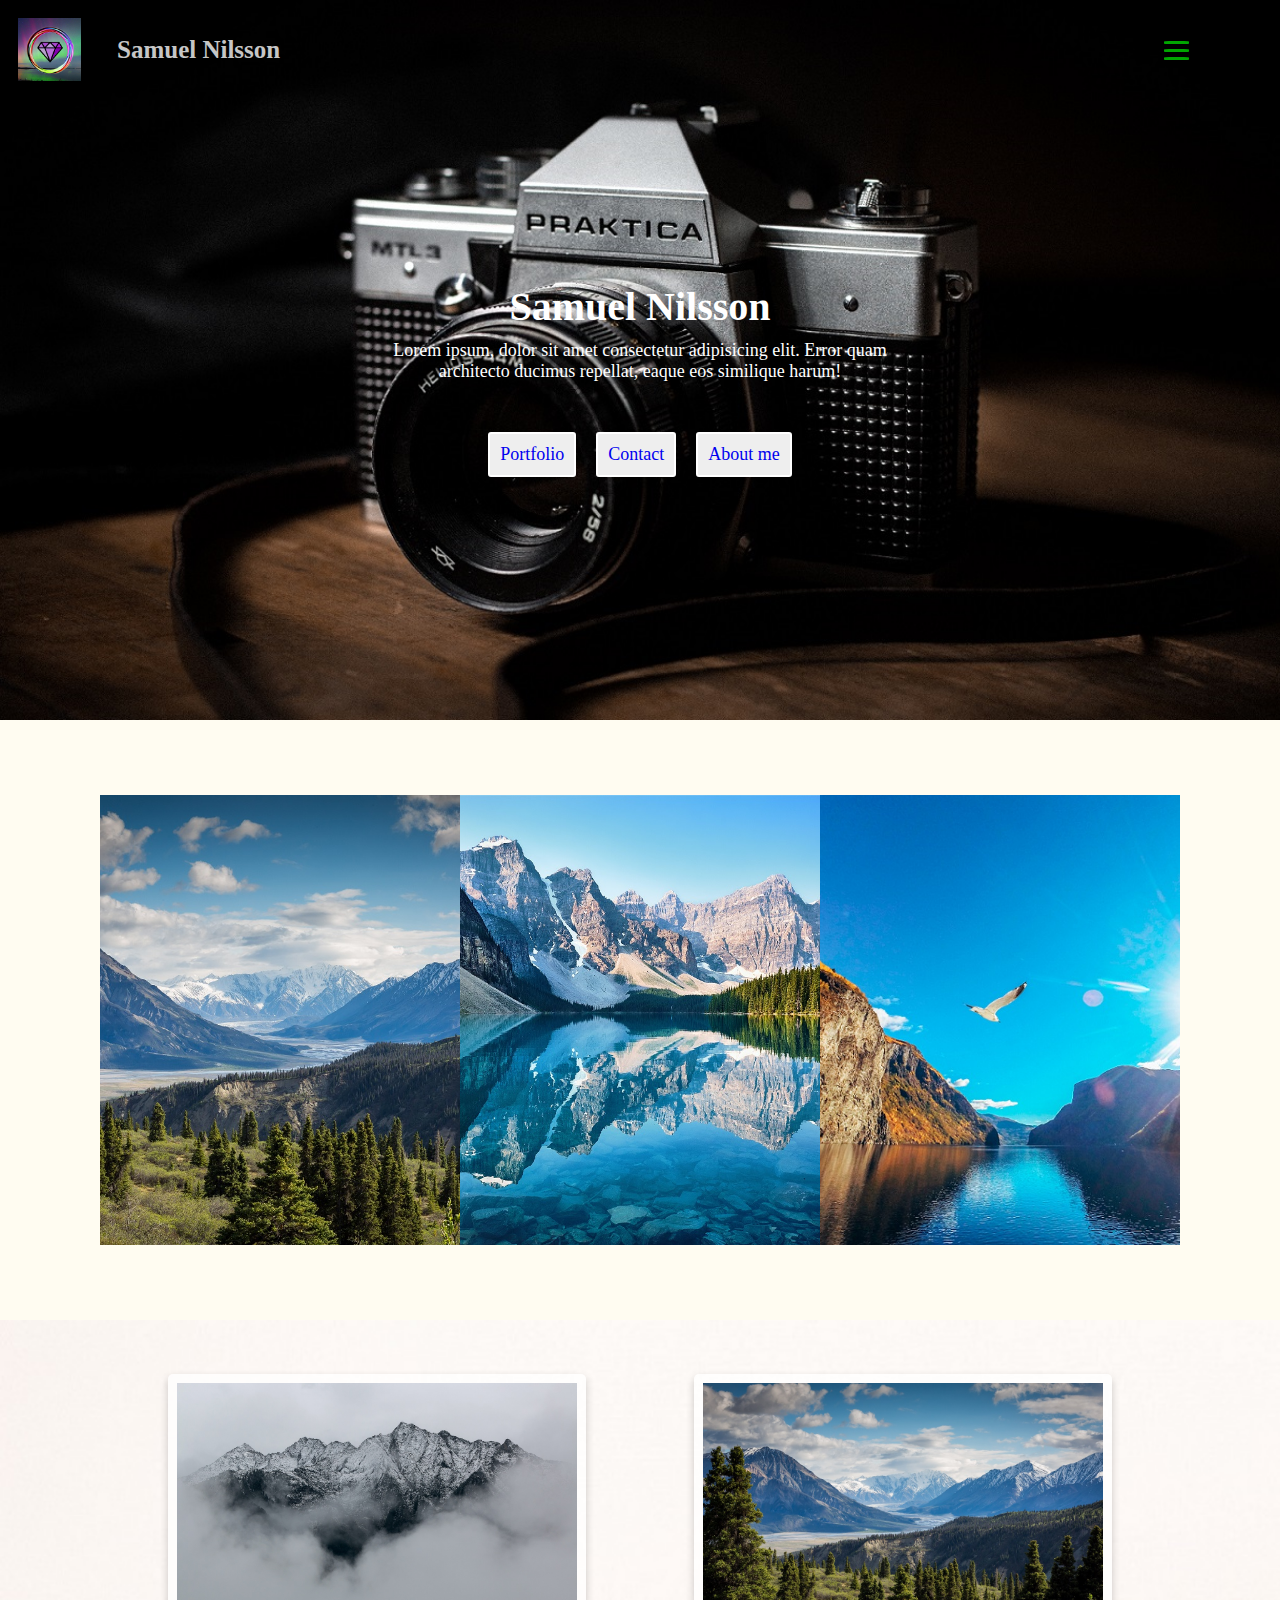
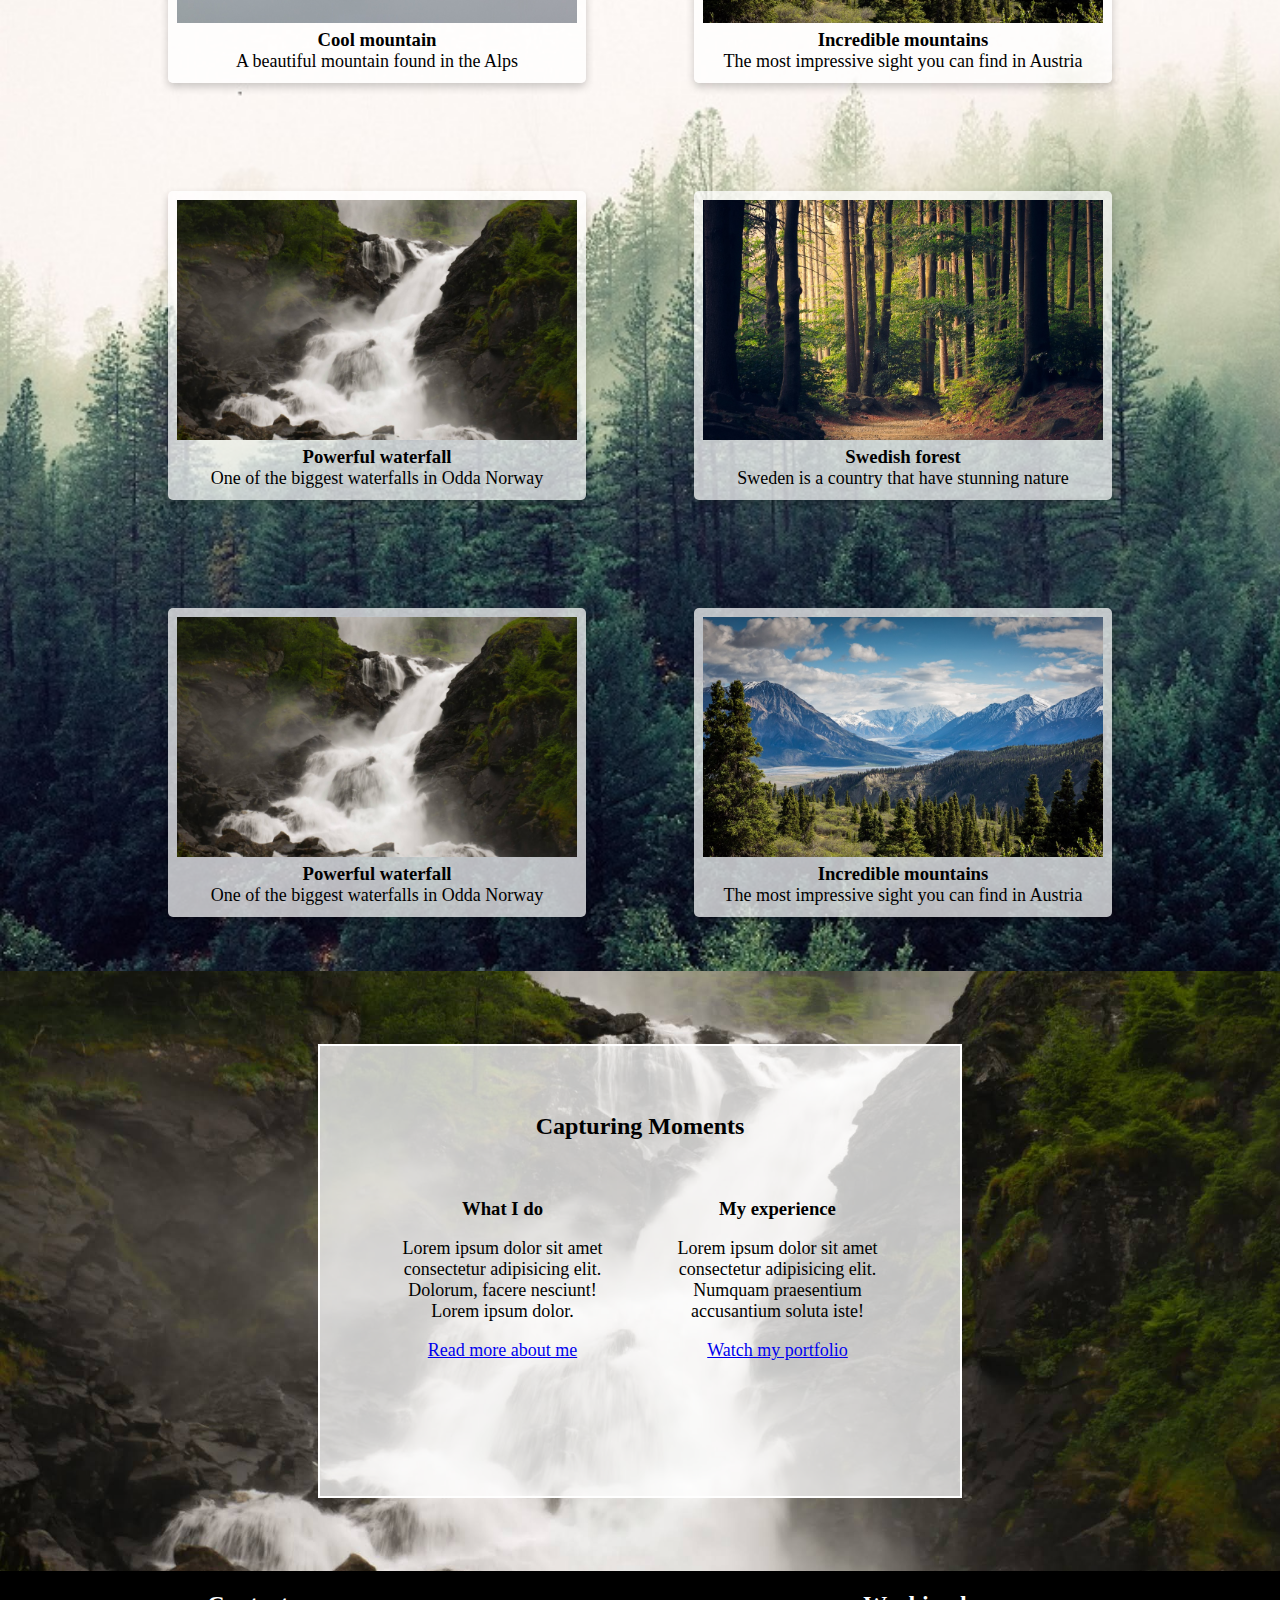
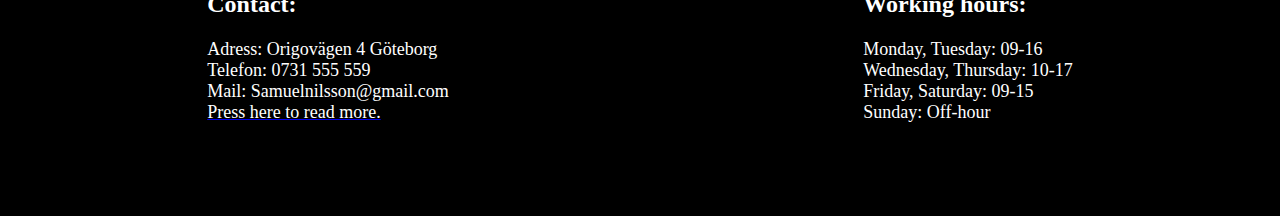
<file: index.html>
<!DOCTYPE html>
<html lang="en">
<head>
    <meta charset="UTF-8">
    <meta http-equiv="X-UA-Compatible" content="IE=edge">
    <meta name="viewport" content="width=device-width, initial-scale=1.0">
    <title>Samuel Nilsson</title>
    <link rel="stylesheet" href="css/style.css">
</head>
<body id="gridwrapper1">
    <div>
        <header>
            <div>

            </div>
            
            <nav>
                <img id="logo" src="img/logo.png" alt="logo">
                <h1>Samuel Nilsson</h1>
                <ul id="link_list">
                    <li><a href="index.html">Homepage</a></li>
                    <li><a href="portfolio.html">Portfolio</a></li>
                    <li><a href="about.html">About me</a></li>
                    <li><a href="contact.html">Contact</a></li>
                </ul>
                <div id="burger">
                    <div id="burger_line_1"></div>
                    <div id="burger_line_2"></div>
                    <div id="burger_line_3"></div>
                </div>
            </nav>
        </header>
    
    </div>

    <div id="mainpage_area1">
        <div id="start_buttons">
            <div id="text_buttons">
                <h2 id="text_buttons_h2">Samuel Nilsson</h2>
                <p id="text_buttons_p">Lorem ipsum, dolor sit amet consectetur adipisicing elit. Error quam architecto ducimus repellat, eaque eos similique harum!</p>
            </div>
            <div>
                <div id="button_div">
                    <div class="button">
                        <a href="portfolio.html"><p>Portfolio</p></a>
                    </div>
                    <div class="button">
                        <a href="contact.html"><p>Contact</p></a>
                    </div>
                    <div class="button">
                        <a href="about.html"><p>About me</p></a>
                    </div>
                </div>
            </div>

        </div>
    </div>

    <div id="mainpage_area2">

        <div class="img_mainpage_area2" id="mainpage_area2_img1"></div>
        <div class="img_mainpage_area2" id="mainpage_area2_img2"></div>
        <div class="img_mainpage_area2" id="mainpage_area2_img3"></div>
    </div>

    <section id="mainpage_cardlayout">
        <div class="mainpage_card">
          <img src="img/mountain2_unsplash.jpg" alt="Photo of a beautiful mountain" class="mainpage_cardimg">
            <div class="container_card">
              <h3><b>Cool mountain</b></h3>
              <p>A beautiful mountain found in the Alps</p>
            </div>
          </div>
    
        <div class="mainpage_card">
            <img src="img/mountain3_unsplash.jpg" alt="Photo of a beautiful mountain" class="mainpage_cardimg">
            <div class="container_card">
                <h3><b>Incredible mountains</b></h3>
                <p>The most impressive sight you can find in Austria</p>
            </div>
         </div>
    
        <div class="mainpage_card mainpage_card_remove">
            <img src="img/Vattenfall.jpeg" alt="Photo of an impressive waterfall" class="mainpage_cardimg">
            <div class="container_card">
                <h3><b>Powerful waterfall</b></h3>
                <p>One of the biggest waterfalls in Odda Norway</p>
            </div>
        </div>
    
        <div class="mainpage_card mainpage_card_remove">
            <img src="img/forest1_unsplash.jpg" alt="Photo of a mysterious forest" class="mainpage_cardimg">
            <div class="container_card">
                <h3><b>Swedish forest</b></h3>
                <p>Sweden is a country that have stunning nature</p>
            </div>
          </div>
    
        <div class="mainpage_card mainpage_card_remove">
            <img src="img/Vattenfall.jpeg" alt="Photo of an impressive waterfall " class="mainpage_cardimg">
            <div class="container_card">
                <h3><b>Powerful waterfall</b></h3>
                <p>One of the biggest waterfalls in Odda Norway</p>
            </div>
        </div>
    
        <div class="mainpage_card mainpage_card_remove">
            <img src="img/mountain3_unsplash.jpg" alt="Photo of an incredible mountain" class="mainpage_cardimg">
            <div class="container_card">
                <h3><b>Incredible mountains</b></h3>
                <p>The most impressive sight you can find in Austria</p>
            </div>
        </div>
    
    </section>

    <div id="mainpage_area4">
        <div class="boxed">
            <section>
                <h2>Capturing Moments</h2>
                <div id="flex_mainpage_area4">
                    <div>
                        <h3 class="mainpage_card_remove">What I do</h3>
                        <br><p>Lorem ipsum dolor sit amet consectetur adipisicing elit. Dolorum, facere nesciunt! Lorem ipsum dolor.</p>
                        <br><a href="about.html"><p>Read more about me</p></a>
                    </div>
                    <div class="mainpage_card_remove">
                        <h3>My experience</h3>
                        <br><p>Lorem ipsum dolor sit amet consectetur adipisicing elit. Numquam praesentium accusantium soluta iste!</p>
                        <br><a href="portfolio.html"><p>Watch my portfolio</p></a>
                    </div>
                
                </div>
            </section>
            
        </div>
    </div>

    <footer>
        <div>
            <h2 class="text_footer">Contact:</h2>
            <p class="text_footer"><br>Adress: Origovägen 4 Göteborg</p>
            <p class="text_footer">Telefon: 0731 555 559</p>
            <p class="text_footer">Mail: Samuelnilsson@gmail.com</p>
            <a href="contact.html"><p class="text_footer">Press here to read more.</p></a>
        </div>
        <div>
            <h2 class="text_footer">Working hours:</h2>
            <p class="text_footer"><br>Monday, Tuesday: 09-16</p>
            <p class="text_footer">Wednesday, Thursday: 10-17</p>
            <p class="text_footer">Friday, Saturday: 09-15</p>
            <p class="text_footer">Sunday: Off-hour</p>
        </div>
    </footer> 
    

    <script src="js/script.js"></script>    
</body>
</html>
</file>
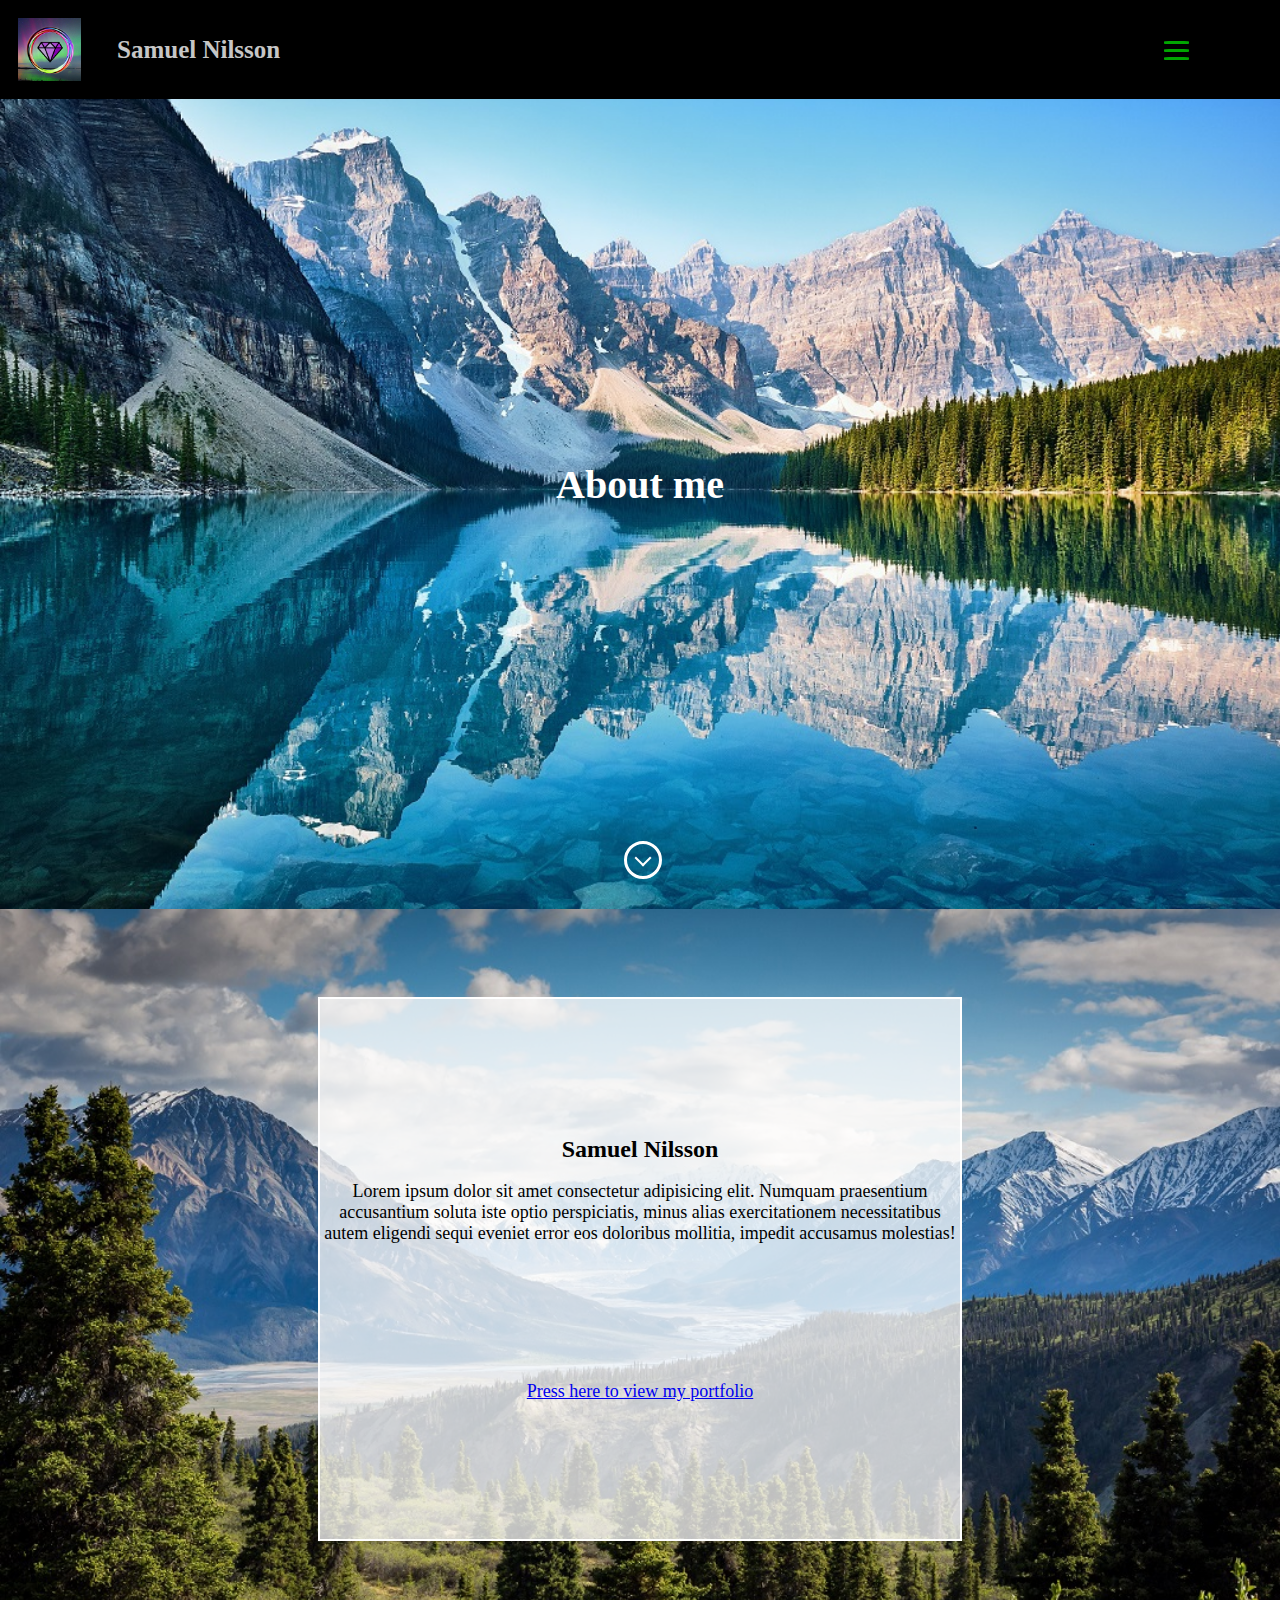
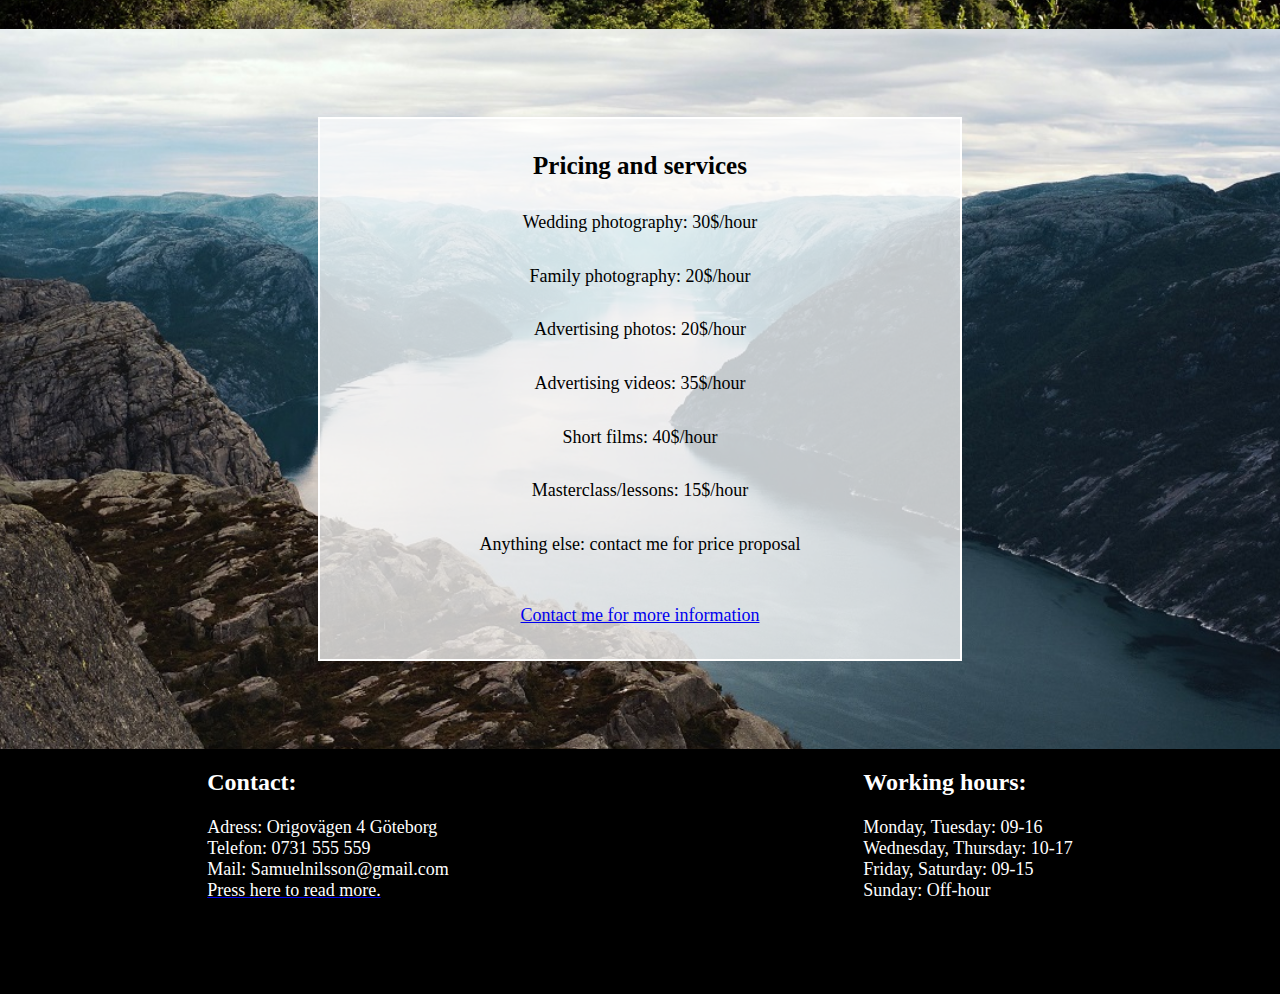
<file: about.html>
<!DOCTYPE html>
<html lang="en">
<head>
    <meta charset="UTF-8">
    <meta http-equiv="X-UA-Compatible" content="IE=edge">
    <meta name="viewport" content="width=device-width, initial-scale=1.0">
    <title>About me</title>
    <link rel="stylesheet" href="css/style.css">
</head>
<body id="about_gridwrapper">
     
    <div>
        <header>
            <nav>
                <img id="logo" src="img/logo.png" alt="logo">
                <h1>Samuel Nilsson</h1>
                
                <ul id="link_list">
                    <li><a href="index.html">Homepage</a></li>
                    <li><a href="portfolio.html">Portfolio</a></li>
                    <li><a href="about.html">About me</a></li>
                    <li><a href="contact.html">Contact</a></li>
                </ul>
                <div id="burger">
                    <div id="burger_line_1"></div>
                    <div id="burger_line_2"></div>
                    <div id="burger_line_3"></div>
                </div>
            </nav>
        </header>
    
    </div>
        
    <section id="aboutme">
        <div id="h1_fixed_position">
            <h1 id="h1_contact_section1">About me</h1>
        </div>
        <div class="scroll-section">
            <a href="#about_section1" class="scroll-down"></a>
        </div>
    </section>
    
    <section id="about_section1">
        <div class="boxed">
            <section>
                <h2>Samuel Nilsson</h2>
                <br><p>Lorem ipsum dolor sit amet consectetur adipisicing elit. Numquam praesentium accusantium soluta iste optio perspiciatis, minus alias exercitationem necessitatibus autem eligendi sequi eveniet error eos doloribus mollitia, impedit accusamus molestias!</p>
            </section>
            <a href="portfolio.html"><p>Press here to view my portfolio</p></a>
        </div>
    </section>

    <section id="about_section2">
        <ul class="boxed">
            <li><h1>Pricing and services</h1></li>
            <li><p>Wedding photography: 30$/hour</p></li>
            <li><p>Family photography: 20$/hour</p></li>
            <li><p>Advertising photos: 20$/hour</p></li>
            <li><p>Advertising videos: 35$/hour</p></li>
            <li><p>Short films: 40$/hour</p></li>
            <li><p>Masterclass/lessons: 15$/hour</p></li>
            <li><p>Anything else: contact me for price proposal</p></li>
            <li><br><a href="contact.html"><p>Contact me for more information</p></a></li>
        </ul>
    </section>
    
    <footer>
        <div>
            <h2 class="text_footer">Contact:</h2>
            <p class="text_footer"><br>Adress: Origovägen 4 Göteborg</p>
            <p class="text_footer">Telefon: 0731 555 559</p>
            <p class="text_footer">Mail: Samuelnilsson@gmail.com</p>
            <a href="contact.html"><p class="text_footer">Press here to read more.</p></a>
        </div>
        <div>
            <h2 class="text_footer">Working hours:</h2>
            <p class="text_footer"><br>Monday, Tuesday: 09-16</p>
            <p class="text_footer">Wednesday, Thursday: 10-17</p>
            <p class="text_footer">Friday, Saturday: 09-15</p>
            <p class="text_footer">Sunday: Off-hour</p>
        </div>
    </footer> 

    <script src="js/script.js"></script>
    
</body>
</html>
</file>
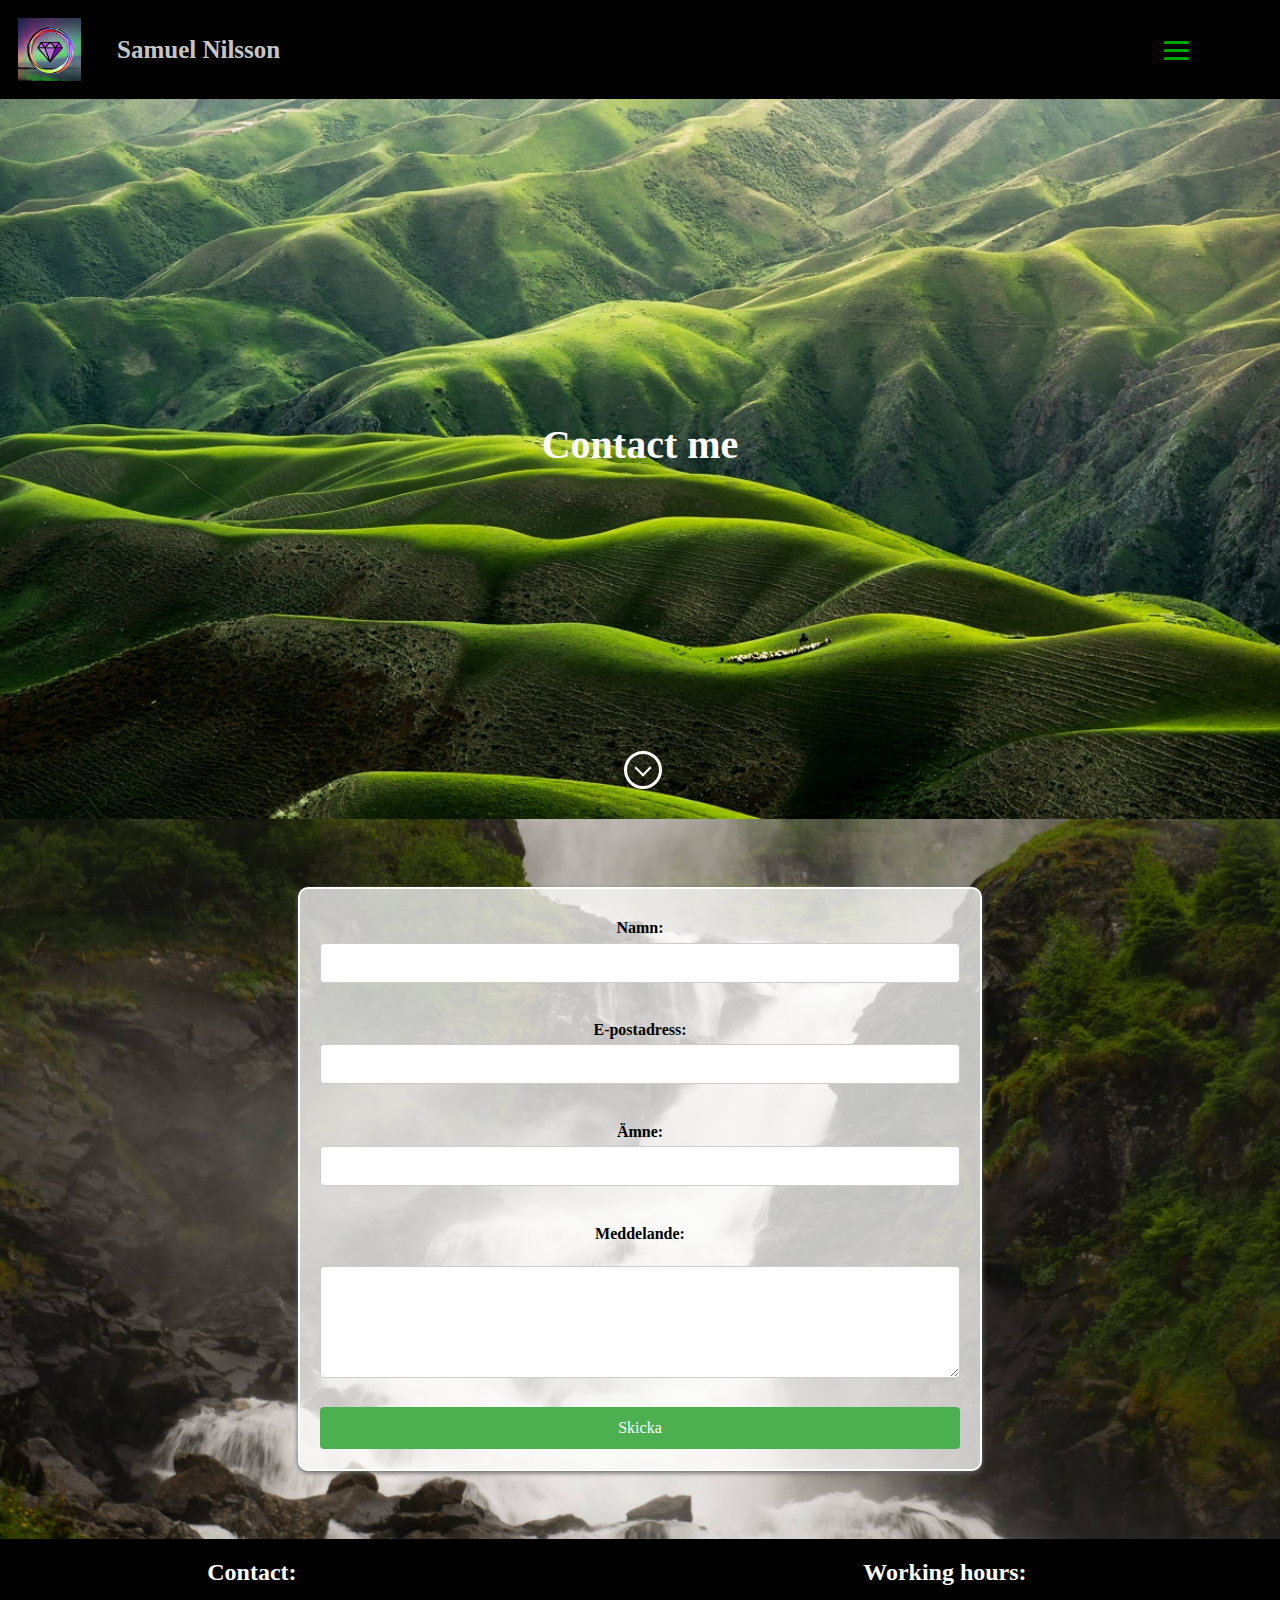
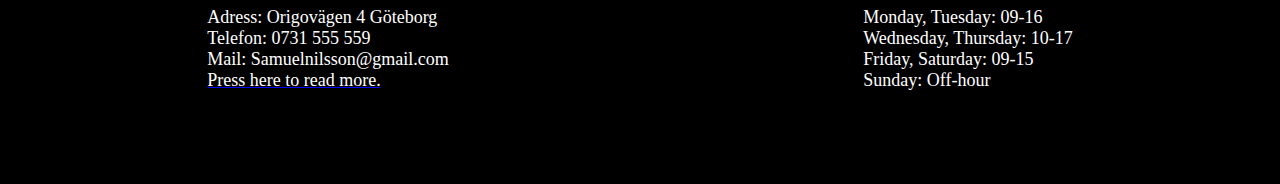
<file: contact.html>
<!DOCTYPE html>
<html lang="en">
<head>
    <meta charset="UTF-8">
    <meta http-equiv="X-UA-Compatible" content="IE=edge">
    <meta name="viewport" content="width=device-width, initial-scale=1.0">
    <title>Contact</title>
    <link rel="stylesheet" href="css/style.css">
</head>

<body id="contact_gridwrapper">
    <div>
        <header>
            <nav>
                <img id="logo" src="img/logo.png" alt="logo">
                <h1>Samuel Nilsson</h1>
            
                <ul id="link_list">
                    <li><a href="index.html">Homepage</a></li>
                    <li><a href="portfolio.html">Portfolio</a></li>
                    <li><a href="about.html">About me</a></li>
                    <li><a href="contact.html">Contact</a></li>
                </ul>
                <div id="burger">
                    <div id="burger_line_1"></div>
                    <div id="burger_line_2"></div>
                    <div id="burger_line_3"></div>
                </div>
            </nav>
        </header>

    </div>
<!-- 
  <h1>Kontakta mig</h1>
 -->


    <section id="contact_section1">
        <div id="h1_fixed_position">
            <h1 id="h1_contact_section1">Contact me</h1>
        </div>
        <div class="scroll-section">
            <a href="#contact_section2" class="scroll-down"></a>
        </div>
    </section>

<section id="contact_section2">
  
        <form class="boxed" action="submit-form.php" method="post">
     
            <label for="name">Namn:</label>
            <input type="text" id="name" name="name" required><br>
      
            <label for="email">E-postadress:</label>
            <input type="email" id="email" name="email" required><br>
      
            <label for="subject">Ämne:</label>
            <input type="text" id="subject" name="subject"><br>
      
            <label for="message">Meddelande:</label><br>
            <textarea id="message" name="message" rows="5" cols="30" required></textarea><br>
      
            <input type="submit" value="Skicka">
          
        </form>

</section>

<footer>
  <div>
      <h2 class="text_footer">Contact:</h2>
      <p class="text_footer"><br>Adress: Origovägen 4 Göteborg</p>
      <p class="text_footer">Telefon: 0731 555 559</p>
      <p class="text_footer">Mail: Samuelnilsson@gmail.com</p>
      <a href="contact.html"><p class="text_footer">Press here to read more.</p></a>
  </div>
  <div>
      <h2 class="text_footer">Working hours:</h2>
      <p class="text_footer"><br>Monday, Tuesday: 09-16</p>
      <p class="text_footer">Wednesday, Thursday: 10-17</p>
      <p class="text_footer">Friday, Saturday: 09-15</p>
      <p class="text_footer">Sunday: Off-hour</p>
  </div>
</footer> 
  
  <script src="js/script.js"></script> 

</body>
</html>
</file>
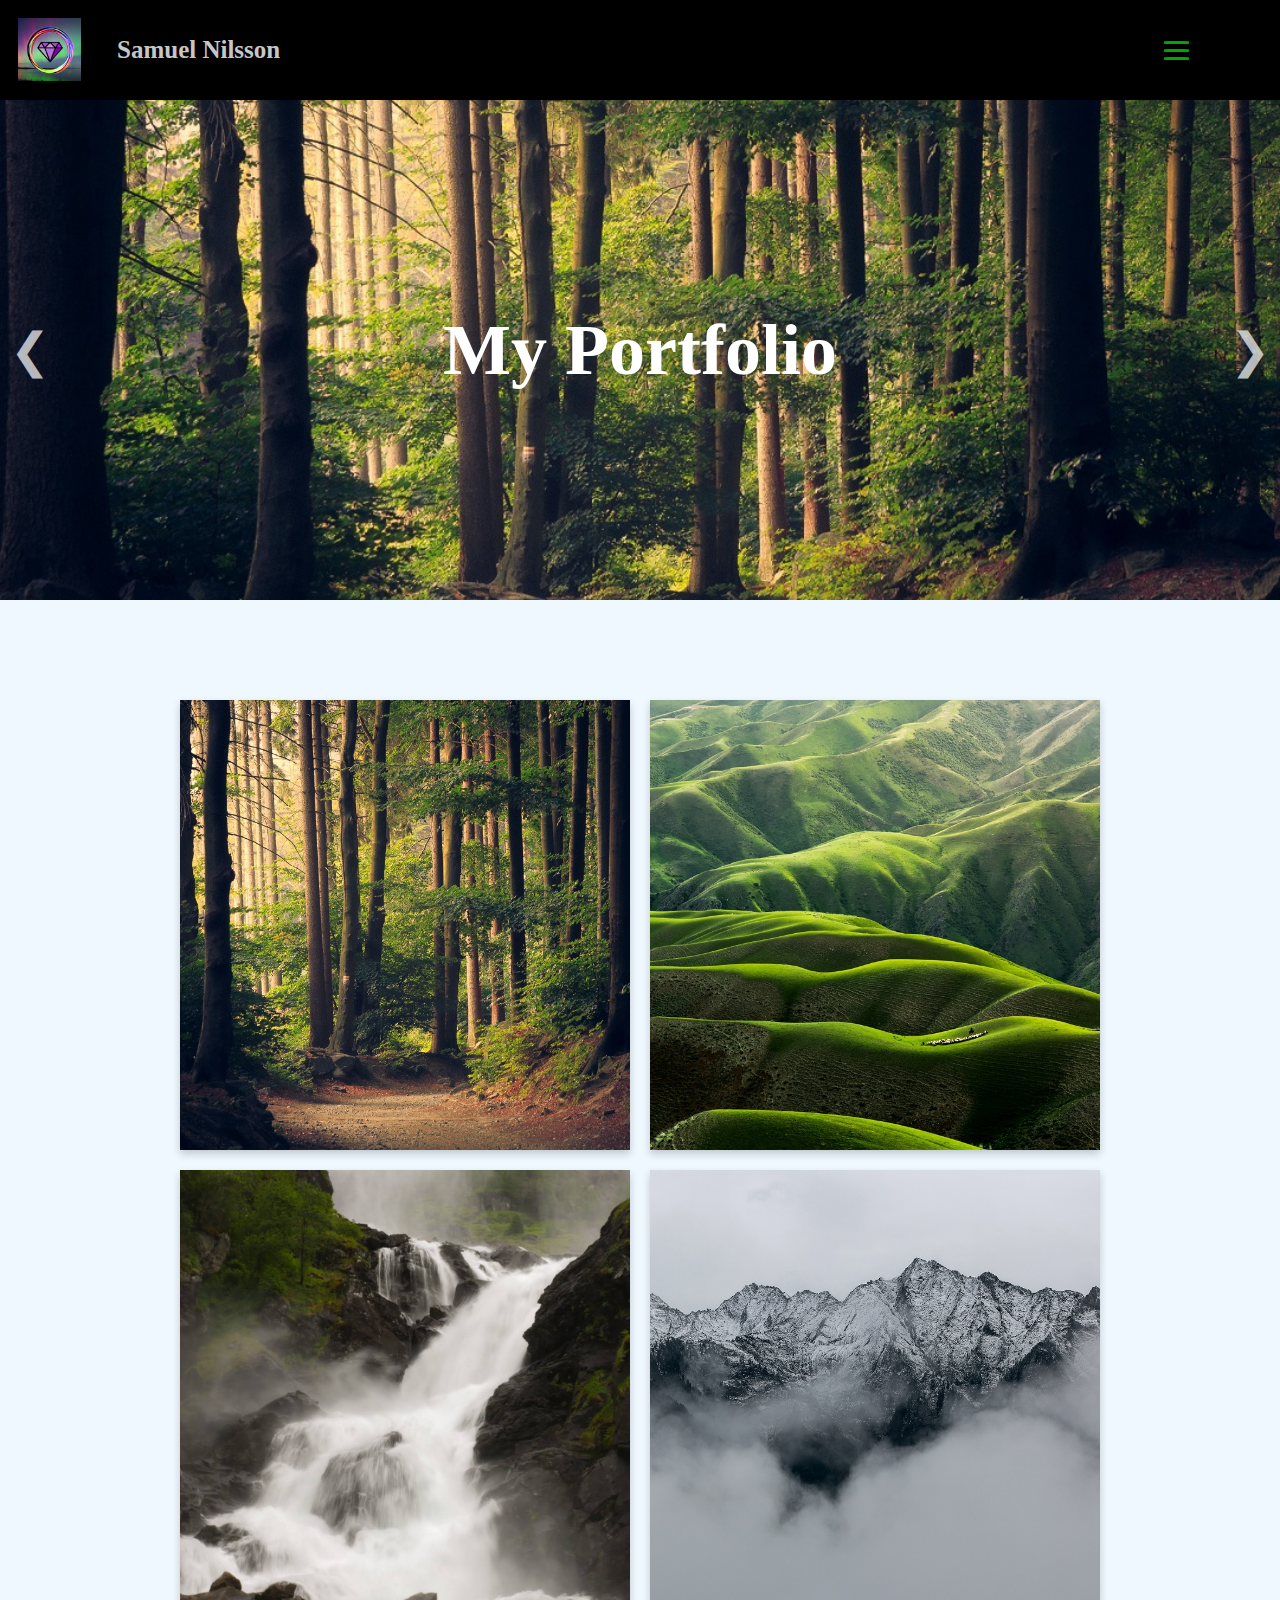
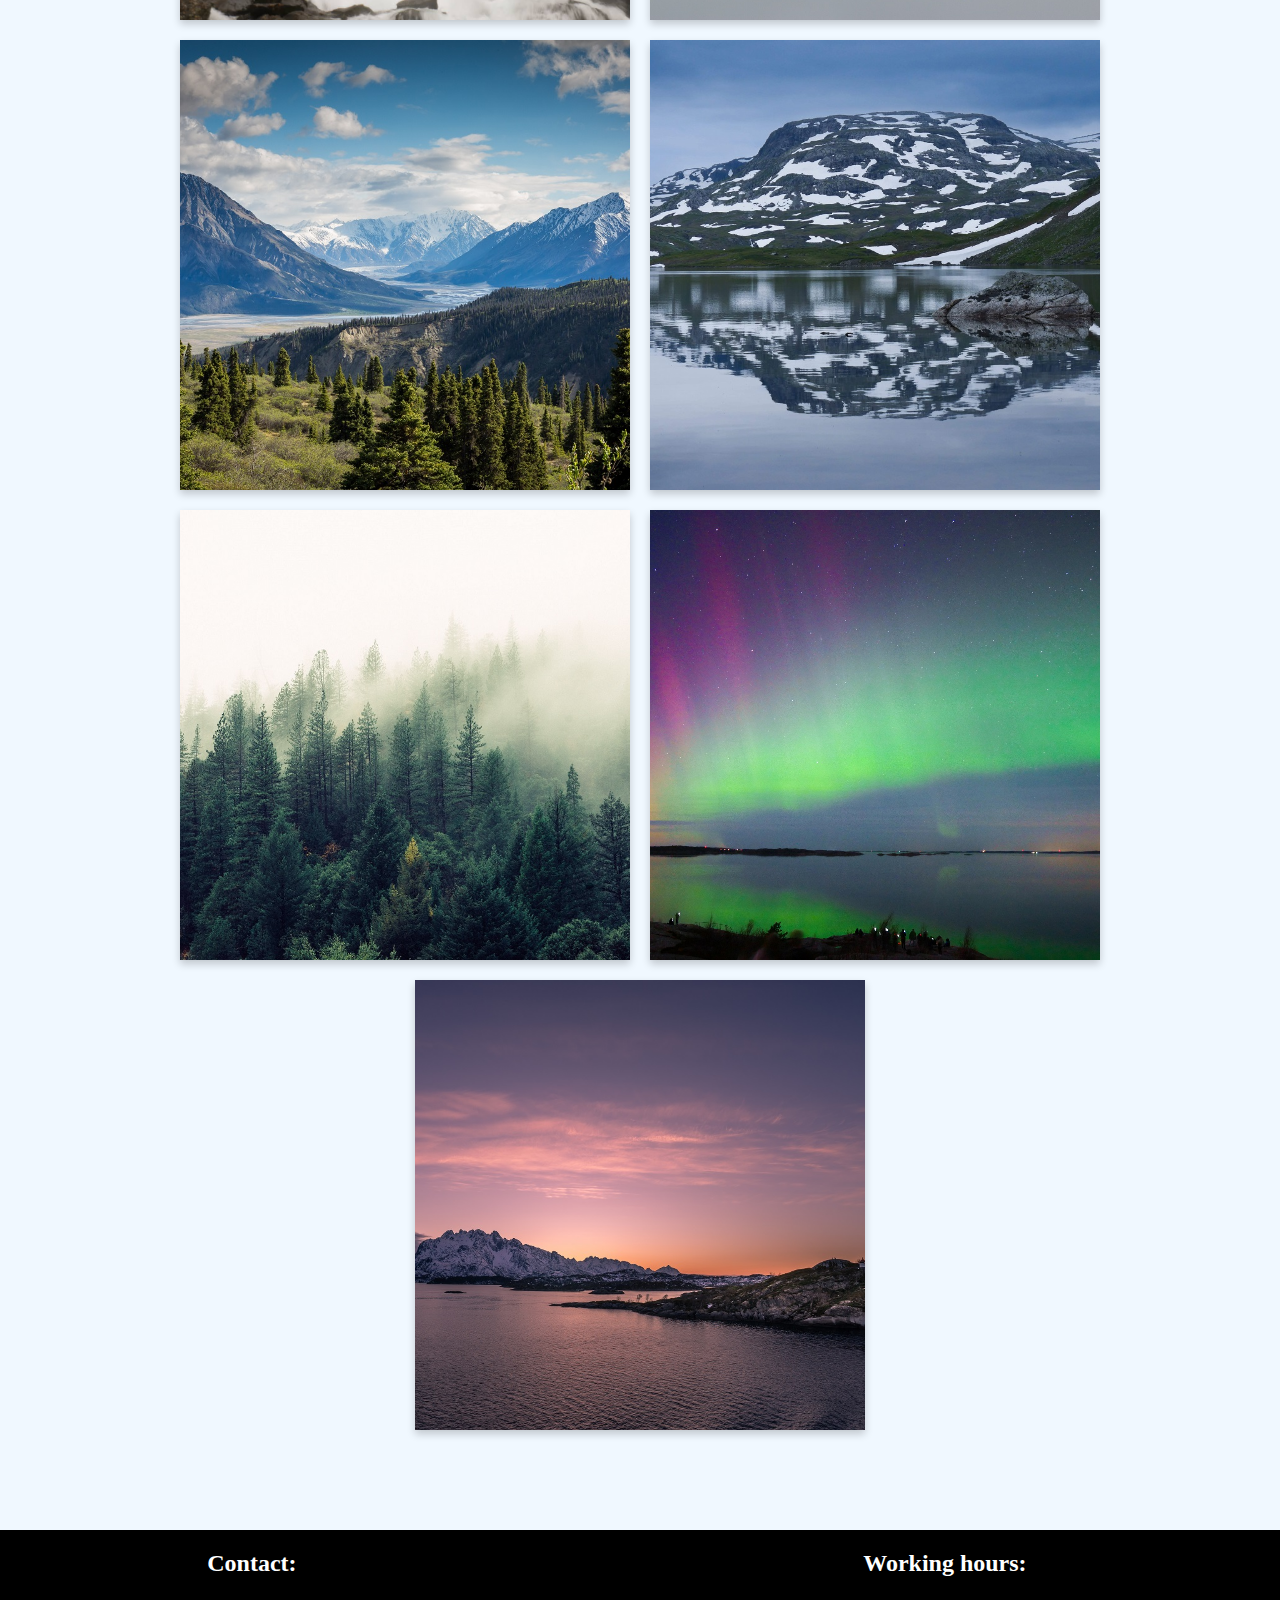
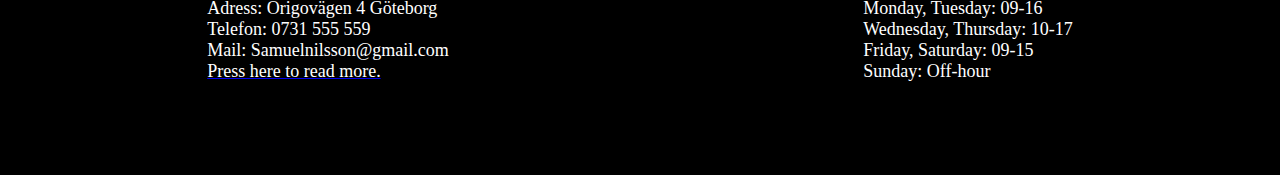
<file: portfolio.html>
<!DOCTYPE html>
<html lang="en">
<head>
    <meta charset="UTF-8">
    <meta http-equiv="X-UA-Compatible" content="IE=edge">
    <meta name="viewport" content="width=device-width, initial-scale=1.0">
    <title>Portfolio</title>
    <link rel="stylesheet" href="css/style.css">
</head>

<body id="portfolio_gridwrapper">

	

    <header>
        <nav>
            <img id="logo" src="img/logo.png" alt="logo">
            <h1>Samuel Nilsson</h1>
            
            <ul id="link_list">
                <li><a href="index.html">Homepage</a></li>
                <li><a href="portfolio.html">Portfolio</a></li>
                <li><a href="about.html">About me</a></li>
                <li><a href="contact.html">Contact</a></li>
            </ul>
            <div id="burger">
                <div id="burger_line_1"></div>
                <div id="burger_line_2"></div>
                <div id="burger_line_3"></div>
            </div>
        </nav>
    </header>



    <section class="slideshow">
        <div class="slideshow-container">
            <div class="slide slide1"></div>
            <div class="slide slide2"></div>
            <div class="slide slide3"></div>
            <div class="slide slide4"></div>
            <div class="slide slide5"></div>
            <div class="slideshow-nav">
                <a id="previous_slide" class="prev">&#10094;</a>
                <a id="next_slide" class="next">&#10095;</a>
            </div>
            <div class="slideshow-text">
                <h2 id="portfolio_h2">My Portfolio</h2>
            </div>
        </div>

    </section>

    <section id="gallery_section">
		<div id="gallery-container">
			<div class="gallery">
				
				<div class="card" id="card1"></div>

				<div class="card" id="card2"></div>

				<div class="card" id="card3"></div>

				<div class="card" id="card4"></div>

				<div class="card" id="card5"></div>
				
				<div class="card" id="card6"></div>

				<div class="card" id="card7"></div>

				<div class="card" id="card8"></div>

				<div class="card" id="card9"></div>
            </div>
		</div>

		<!-- Jag kommenterade ut koden nedan eftersom den inte fungerar tillsammans med css och html
		Mer info om det finns i dokumentationen -->
		<!-- <div id="button-container">
			<button class="gallery-button" data-gallery="gallery1">Gallery 1</button>
			<button class="gallery-button" data-gallery="gallery2">Gallery 2</button>
			<button class="gallery-button" data-gallery="gallery3">Gallery 3</button>
		</div> -->

	</section>

    <footer>
        <div>
            <h2 class="text_footer">Contact:</h2>
            <p class="text_footer"><br>Adress: Origovägen 4 Göteborg</p>
            <p class="text_footer">Telefon: 0731 555 559</p>
            <p class="text_footer">Mail: Samuelnilsson@gmail.com</p>
            <a href="contact.html"><p class="text_footer">Press here to read more.</p></a>
        </div>
        <div>
            <h2 class="text_footer">Working hours:</h2>
            <p class="text_footer"><br>Monday, Tuesday: 09-16</p>
            <p class="text_footer">Wednesday, Thursday: 10-17</p>
            <p class="text_footer">Friday, Saturday: 09-15</p>
            <p class="text_footer">Sunday: Off-hour</p>
        </div>
    </footer> 

	<script src="js/script.js"></script>
    
</body>
</html>
</file>
<file: css/style.css>
*{
  margin: 0;
  padding: 0;
  background-repeat: no-repeat;
  font-family: 'Times New Roman', Times, serif;
}

body {
  background-color: aliceblue;
  overflow-x: hidden;
}
  
header{
  grid-area: he;
  background-color: #000000;
  height: 0px;
  width: 100%;
}
  
h1 {
  text-align: center;
  color: #000000;
}
  
nav{
  display: flex;
  padding: 2% 6%;
  justify-content: flex-end;
  align-items: center;
  background-color: rgb(0, 0, 0);
  grid-area: na;
  height: 11vh;
  overflow-x: hidden;
}

nav h1 {
  color: #c6c6c6;
  position: absolute;
  left: 13vh;
  top: 4vh;
}

#logo { 
  height: 7vh;
  width: 7vh;
  position: absolute;
  left: 2vh;
  top: 2vh;
}
  
#link_list{
  flex: 1;
  text-align: right;
  overflow-x: hidden;

  background-color: rgb(0, 0, 0);
  height: 400px;
  width: 200px;
  position: absolute;
  top: -50vh;
  right: 0px;
  display: flex;
  flex-direction: column;
  align-items: center;
  justify-content: space-around;
  list-style: none;
  transition: all 0.7s;
  z-index: 3;
}
    
  
#link_list li{
  list-style: none;
  display: inline-block;
  padding: 8px 12px;
  position: relative;
}
  
#link_list li a{
  color: rgb(0, 0, 0);
  text-decoration: none;
  font-size: 1rem;

  letter-spacing: 0.1875rem;
  color: rgb(255, 128, 0);
  font-weight: bold;
  font-family: 'Franklin Gothic Medium', 'Arial Narrow', Arial, sans-serif;
  text-transform: uppercase;
}
  
#link_list li::after{
  content: '';
  width: 0%;
  height: 2px;
  background: red;
  display: block;
  margin: auto;
  transition: 0.5s;
}
  
#link_list li:hover::after{
  width: 100%;
}


#burger div {
  width: 25px;
  height: 3px;
  background-color: rgb(1, 166, 1);
  margin: 5px;
  border-radius: 20%;
  transition: all 0.5s;
}

#burger {
  margin-right: 50px;
  cursor: pointer;
  position: absolute;
  top: 4vh;
  right: 4vh;
}

.link_list_visible {
  transform: translateY(60vh);
  /* background-image: url(/img/colorshift.gif);
  opacity: 0.5; */
  /* background-size: cover; */
}

.burger_in_x_form #burger_line_2 {
  opacity: 0;
}

.burger_in_x_form #burger_line_1 {
  transform: rotate(-45deg) translate(-5px, 6px);
}

.burger_in_x_form #burger_line_3 {
  transform: rotate(45deg) translate(-5px, -6px);
}




/* Denna koden nedanför är till för gridlayouten på min landing page */

#gridwrapper1 {
  grid-template-columns: 1fr 1fr;
  grid-template-rows: 0px 800px 800px 800px 800px 800px 500px;
  grid-template-areas: 
  "na na"
  "m1 m1"
  "m2 m2"
  "m4 m4"
  "m5 m5"
  "fo fo";

  background-color: #fffcf1;
}

#mainpage_area1 {
  grid-area: m1;
  display: flex;
  text-align: center;
  align-items: center;
  justify-content: center;

  background-image: url('../img/camera1_unsplash.jpg');
  background-size: cover;
  background-position-y: center;
  background-position: center;

  height: 80vh;
  width: auto;
}

#start_buttons {
  display: flex;
  flex-direction: column;
  align-items: center;
  justify-content: center;
  width: 50%;
}

#text_buttons {
  display: flex;
  flex-direction: column;
  align-items: center;
  justify-content: center;
  padding: 40px;
}

#text_buttons_h2 {
  font-size: 40px;
  color: #fff;
  padding: 10px;
}

#text_buttons_p {
  color: #fff;
}

#button_div {
  display: flex;
  justify-content: space-between;
  align-items: center;
}

.button {
  padding: 10px;
  margin: 10px;
  background-color: #eee;
  border-radius: 3px;
  border: 2px solid white;
  cursor: pointer;
}
.button a:link { 
  text-decoration: none; 
}

#mainpage_area2 {
  grid-area: m2;
  display: flex;
  justify-content: space-evenly;
  align-items: center;
  height: 400px;
  margin: 100px;
  padding: 0px;
}

.img_mainpage_area2 {
  width: 50vh;
  height: 50vh;
  background-position: center;
  background-size: cover;
}

#mainpage_area2_img1 {
  background-image: url('../img/mountain3_unsplash.jpg');
}

#mainpage_area2_img2 {
  background-image: url('../img/fjord3_unsplash.jpg');
}

#mainpage_area2_img3 {
  background-image: url('../img/fjord5_unsplash.jpg');
}

#mainpage_area3 {
  grid-area: m3;
  display: flex;
  text-align: center;
  align-items: center;
  justify-content: center;

  background-image: url('../img/mountain1_unsplash.jpg');
  background-size: cover;
  background-position-y: center;

  height: 600px;
  width: auto;
}

#mainpage_area4 {
  grid-area: m4;
  display: flex;
  text-align: center;
  align-items: center;
  justify-content: center;

  background-image: url('../img/Vattenfall.jpeg');
  background-size: cover;
  background-position-y: center;

  height: 600px;
  width: auto;
  overflow: hidden;
}

#flex_mainpage_area4 {
  display: flex;
  align-items: center;
  text-align: center;
  justify-content: space-evenly;
  flex-direction: row;
  
  width: auto;
  height: 60%;
  padding: 5vh;
  overflow: hidden;
}

#flex_mainpage_area4 div{
color: rgb(0, 0, 0);
width: 70%;
padding: 2vh;
max-height: 400px;
overflow: hidden;

}

.boxed_card {
  display: flex;
  flex-direction: column;
  text-align: center;
  justify-content: center;
  align-items: center;

  border: 2px solid white;
  background-color: rgb(255, 255, 255);
  padding: 10vh;
  height: 5rem;
  width: auto;
}

#mainpage_cardlayout {
  display: flex;
  flex-direction: row;
  flex-wrap: wrap;
  justify-content: center;
  align-items: center;
  grid-area: m5;
  background-image: url('../img/mountain1_unsplash.jpg');
  background-size: cover;
}

.mainpage_cardimg {
  height: 15rem;
  width: 100%;
  object-fit: cover;
}

.mainpage_card {
  box-shadow: 0 4px 8px 0 rgba(0,0,0,0.2);
  transition: 0.3s;
  border-radius: 5px;
  background-color: #ffffffb8;
  text-align: center;

  height: auto;
  width: 400px;
  padding: 1vh;
  margin: 6vh;
}
  
.mainpage_card:hover {
  box-shadow: 0 8px 16px 0 rgba(0,0,0,0.3);
}
  
.container_card {
  padding: 2px 16px;
  display: flex;
  flex-direction: column;
  justify-content: center;
  align-items: center;
}






/* Här kommer kod till kontaktsidan */

  
form {
  width: 50%;
  margin: 0 auto;
  background-color: #fff;
  padding: 20px;
  border-radius: 10px;
  box-shadow: 0px 2px 5px #666;
}
  
label {
  display: block;
  margin-top: 10px;
  font-weight: bold;
}
  
input[type="text"],
input[type="email"],
textarea {
  width: 100%;
  padding: 10px;
  border: 1px solid #ccc;
  border-radius: 4px;
  box-sizing: border-box;
  margin-top: 5px;
  margin-bottom: 10px;
  font-size: 16px;
}
  
input[type="submit"] {
  background-color: #4CAF50;
  color: #fff;
  padding: 12px 20px;
  border: none;
  border-radius: 4px;
  cursor: pointer;
  font-size: 16px;
}
  
input[type="submit"]:hover {
  background-color: #45a049;
}

#contact_gridwrapper{
  height: 100vh;
  display: grid;

  grid-template-rows: 11vh 80vh 80vh minmax(400px, 1fr);
  grid-template-columns: 1fr;
  grid-template-areas: 
  "he"
  "ma"
  "a1"
  "fo";
}


#contact_section1 {
  grid-area: ma;
  display: grid;
  justify-content: center;
  align-items: center;
 
  background-image: url('../img/forest2_unsplash.jpg');
  background-position: center;
  background-size: cover;
  position: relative;
  
  height: 80vh;
  width: 100%;
}

#h1_fixed_position {
  position: relative;
  top: 40%;
}

#h1_contact_section1 {
  font-size: 40px;
  color: white;
}







#contact_section2 {
  grid-area: a1;
  text-align: center;
  display: flex;

  background-image: url('../img/Vattenfall.jpeg');
  background-size: cover;
  background-position-y: center;
  justify-content: center;
  align-items: center;  

  height: 80vh;
  width: auto;
}



/* Här kommer kod kopplad till om mig (about.html) sidan */

#about_gridwrapper{
  /* height: 100vh; */
  display: grid;
  
  grid-template-rows: 11vh 90vh 80vh 80vh minmax(20vh, 1fr);
  grid-template-columns: 1fr;
  grid-template-areas: 
  "he"
  "ma"
  "a1"
  "a2"
  "fo";
}
   
.boxed {
  display: flex;
  flex-direction: column;
  text-align: center;
  justify-content: space-evenly;
  align-content: center;
  list-style: none;
  flex-direction: column;
  
  border: 2px solid white;
  background-color: rgba(255, 255, 255, 0.749);
  width: 50%;
  height: 75%;
  margin: 10vh;
}
  
  
#aboutme {
  grid-area: ma;
  display: grid;
  justify-content: center;
  align-items: center;
 
  background-image: url('../img/fjord3_unsplash.jpg');
  background-position: center;
  background-size: cover;
  position: relative;
    
  width: 100%;
}
  
#about_section1 {
  grid-area: a1;
  text-align: center;
  display: flex;
  
  background-image: url('../img/mountain3_unsplash.jpg');
  background-size: cover;
  background-position-y: center;
  justify-content: center;
  align-items: center;  
  
  width: auto;
}
  
#about_section2{
  grid-area: a2;
  text-align: center;
  display: flex;
  
  background-image: url('../img/fjord2_unsplash.jpg');  
  background-size: cover;
  background-position-y: center;
  justify-content: center;
  align-items: center; 
  
  width: auto;
}
  
h1{
  font-size: 25px;
}
  
p {
  font-size: 18px;
}
  
footer {
  grid-area: fo;
  height: 25vh;
  background-color: rgb(0, 0, 0); 
  display: flex;
  flex-direction: row;
  justify-content: space-around;
  align-content: center;
  padding-top: 20px;
}
  
.text_footer {
  color: white;
}

/* koden nedan är till knappen som scrollar ner på kontaktsidan */

:after,
:before {
  box-sizing: border-box;
}

.scroll_section {
  height: 100vh;
  width: 100%;
  display: table;
}

.scroll-down {
  opacity: 1;
  -webkit-transition: all .5s ease-in 3s;
  transition: all .5s ease-in 3s;
}

.scroll-down {
  position: absolute;
  bottom: 30px;
  left: 50%;
  margin-left: -16px;
  display: block;
  width: 32px;
  height: 32px;
  border: 3px solid rgb(255, 255, 255);
  background-size: 14px auto;
  border-radius: 50%;
  z-index: 2;
  -webkit-animation: bounce 2s infinite 2s;
  animation: bounce 2s infinite 2s;
  -webkit-transition: all .2s ease-in;
  transition: all .2s ease-in;
}

.scroll-down:before {
  position: absolute;
  top: calc(50% - 8px);
  left: calc(50% - 6px);
  transform: rotate(-45deg);
  display: block;
  width: 12px;
  height: 12px;
  content: "";
  border: 3px solid rgb(255, 255, 255);
  border-width: 0px 0 2px 2px;
}

/* Denna koden är för att få skrolla ner knappen (på kontaktsidan och om mig-sidan) att hoppa upp och ner */

@keyframes bounce {
  0%,
  100%,
  20%,
  50%,
  80% {
    -webkit-transform: translateY(0);
    -ms-transform: translateY(0);
    transform: translateY(0);
  }
  40% {
    -webkit-transform: translateY(-10px);
    -ms-transform: translateY(-10px);
    transform: translateY(-10px);
  }
  60% {
    -webkit-transform: translateY(-5px);
    -ms-transform: translateY(-5px);
    transform: translateY(-5px);
  }
}


/* Här är koden till portfolio sidan */

#portfolio_gridwrapper {
  height: 100vh;
  display: grid;
  
  grid-template-rows: 100px 500px auto minmax(400px, 1fr);
  grid-template-columns: 1fr;
  grid-template-areas: 
  "he"
  "p1"
  "p2"
  "fo";
}

#gallery_section {
  grid-area: p2;
}


/* Här nedan kommer koden kopplad till slideshowen på portfoliosidan */

.slideshow {
  grid-area: p1;
}

.slideshow-container {
  position: relative;
  height: 500px;
  width: 100%;
  overflow: hidden;
}
  
.slide {
  position: absolute;
  top: 0;
  left: 0;
  height: 500px;
  width: 100%;
  background-position: center;
  background-repeat: no-repeat;
  background-size: cover;
  opacity: 0;
  transition: opacity 1s ease-in-out;
}
  
.slide1 {
  background-image: url('../img/mountain1_unsplash.jpg');
}
  
.slide2 {
  background-image: url('../img/forest1_unsplash.jpg');
}
  
.slide3 {
  background-image: url('../img/forest2_unsplash.jpg');
}
  
.slide4 {
  background-image: url('../img/fjord3_unsplash.jpg');
}
  
.slide5 {
  background-image: url('../img/Vattenfall.jpeg');
}
  
.slide.active {
  opacity: 1;
}
  
.slideshow-nav {
  position: absolute;
  top: 50%;
  transform: translateY(-50%);
  width: 100%;
  display: flex;
  justify-content: space-between;
  z-index: 1;
}
  
.slideshow-nav a {
  color: white;
  font-size: 48px;
  text-decoration: none;
  cursor: pointer;
  padding: 10px;
  opacity: 0.7;
  transition: opacity 0.3s ease-in-out;
}
  
.slideshow-nav a:hover {
  opacity: 1;
}
  
.slideshow-text {
  position: absolute;
  top: 50%;
  left: 50%;
  transform: translate(-50%, -50%);
  color: white;
  font-size: 48px;
  z-index: 1;
}
  

/* Här nedanför kommer koden kopplad till galleriet på portfoliosidan */

body {
	font-family: Arial, sans-serif;
	margin: 0;
	padding: 0;
}

.gallery {
	display: flex;
	flex-wrap: wrap;
	justify-content: center;
  margin: 10vh;
}

.card {
	margin: 10px;
	box-shadow: 0 4px 8px 0 rgba(0, 0, 0, 0.2);
	transition: box-shadow 0.3s ease-in-out;
}

.card:hover {
	box-shadow: 0 8px 16px 0 rgba(0, 0, 0, 0.2);
}


.card {
  width: 50vh;
  height: 50vh;
  background-position: center;
  background-size: cover;
}

@media screen and (max-width: 600px) {
	.card {
		width: 90%;
	}
}

#card1{
  background-image: url('../img/forest1_unsplash.jpg');
}

#card2{
  background-image: url('../img/forest2_unsplash.jpg');
}

#card3{
  background-image: url('../img/Vattenfall.jpeg');
}

#card4{
  background-image: url('../img/mountain2_unsplash.jpg');
}

#card5{
  background-image: url('../img/mountain3_unsplash.jpg');
}

#card6{
  background-image: url('../img/Fjord1.jpg');
}

#card7{
  background-image: url('../img/mountain1_unsplash.jpg');
}

#card8{
  background-image: url('../img/Norrsken1.jpg');
}

#card9{
  background-image: url('../img/fjord6_unsplash.jpg');
}

/* Jag kommenterade ut denna koden eftersom den är kopplad till galleriswitch knappen som inte fungerar. Mer info finns i dokumentationen. */
/* Button styles */

/* #button-container {
	display: flex;
	justify-content: center;
	margin-top: 20px;
}

.gallery-button {
	padding: 10px 20px;
	margin: 0 10px;
	background-color: #007bff;
	color: #fff;
	border: none;
	border-radius: 5px;
	cursor: pointer;
	transition: background-color 0.3s ease-in-out;
} 

.gallery-button:hover {
	background-color: #0056b3;
} */




/* Här kommer all kod för min mobillayout */

@media only screen and (max-width: 800px) {
  
/* Ändringar i gridwrappers för att mobilanpassa sidan */

  * {
    z-index: 2;
    overflow-x: hidden;
  }

  #gridwrapper1 {
    grid-template-columns: 1fr 1fr;
    grid-template-rows: 100px 800px 800px 800px 800px 800px 500px;
    grid-template-areas: 
    "na na"
    "m1 m1"
    "m3 m3"
    "m5 m5"
    "m4 m4"
    "fo fo";

    background-color: #fffcf1;
  }

  #mainpage_area2 {
    display: none;
  }

  .mainpage_card_remove {
    display: none;
  }

  #contact_gridwrapper{
    height: 100vh;
    display: grid;
  
    grid-template-rows: 100px 80vh 80vh minmax(400px, 1fr);
    grid-template-columns: 1fr;
    grid-template-areas: 
    "he"
    "ma"
    "a1"
    "fo";
  }

  #about_gridwrapper{
    /* height: 100vh; */
    display: grid;
    
    grid-template-rows: 100px 90vh 80vh 80vh minmax(20vh, 1fr);
    grid-template-columns: 1fr;
    grid-template-areas: 
    "he"
    "ma"
    "a1"
    "a2"
    "fo";
  }

  #portfolio_gridwrapper {
    height: 100vh;
    display: grid;
    
    grid-template-rows: 100px 500px auto minmax(400px, 1fr);
    grid-template-columns: 1fr;
    grid-template-areas: 
    "he"
    "p1"
    "p2"
    "fo";
  }


  header{
    grid-area: he;
    background-color: #000000;
    height: 100px;
    width: 103%;
  }
    
  nav{
    display: flex;
    padding: 2% 6%;
    justify-content: center;
    align-items: center;
    background-color: rgb(0, 0, 0);
    grid-area: na;
  }
    

  #link_list{
    flex: 1;
    text-align: center;
  
    background-color: rgb(0, 0, 0, 0.9);
    height: 100vh;
    left: -800px;
    width: 100%;
    position: absolute;
    top: 0;
    box-sizing: border-box;

    overflow-x: hidden;
    white-space: nowrap;
    transition: transform 0.5s;
  }

  
  .link_list_visible {
    transform: translateX(800px);
    z-index: 3;    
  }


  nav h1{
    color: #bebebe;
    position: absolute;
    left: 14vh;
    top: 1.5vh;
  }

  
  #logo { 
    height: 6vh;
    width: 6vh;
    position: absolute;
    left: 3vh;
    top: 1vh;
  }

  
  #burger div {
    width: 25px;
    height: 3px;
    background-color: rgb(1, 166, 1);
    margin: 5px;
    border-radius: 20%;
    transition: all 0.5s;
    z-index: 5;
  }

  #burger {
    margin-right: 50px;
    cursor: pointer;
    position: absolute;
    top: 2.5vh;
    right: -1vh;
    z-index: 5;
  }

  
/* Övrigt */

  #portfolio_h2 {
    font-size: 8vh;
    white-space: nowrap;
  }

  footer {
    flex-direction: column;
    height: 70vh;
    padding-left: 5vh;
  }
  
}
</file>
